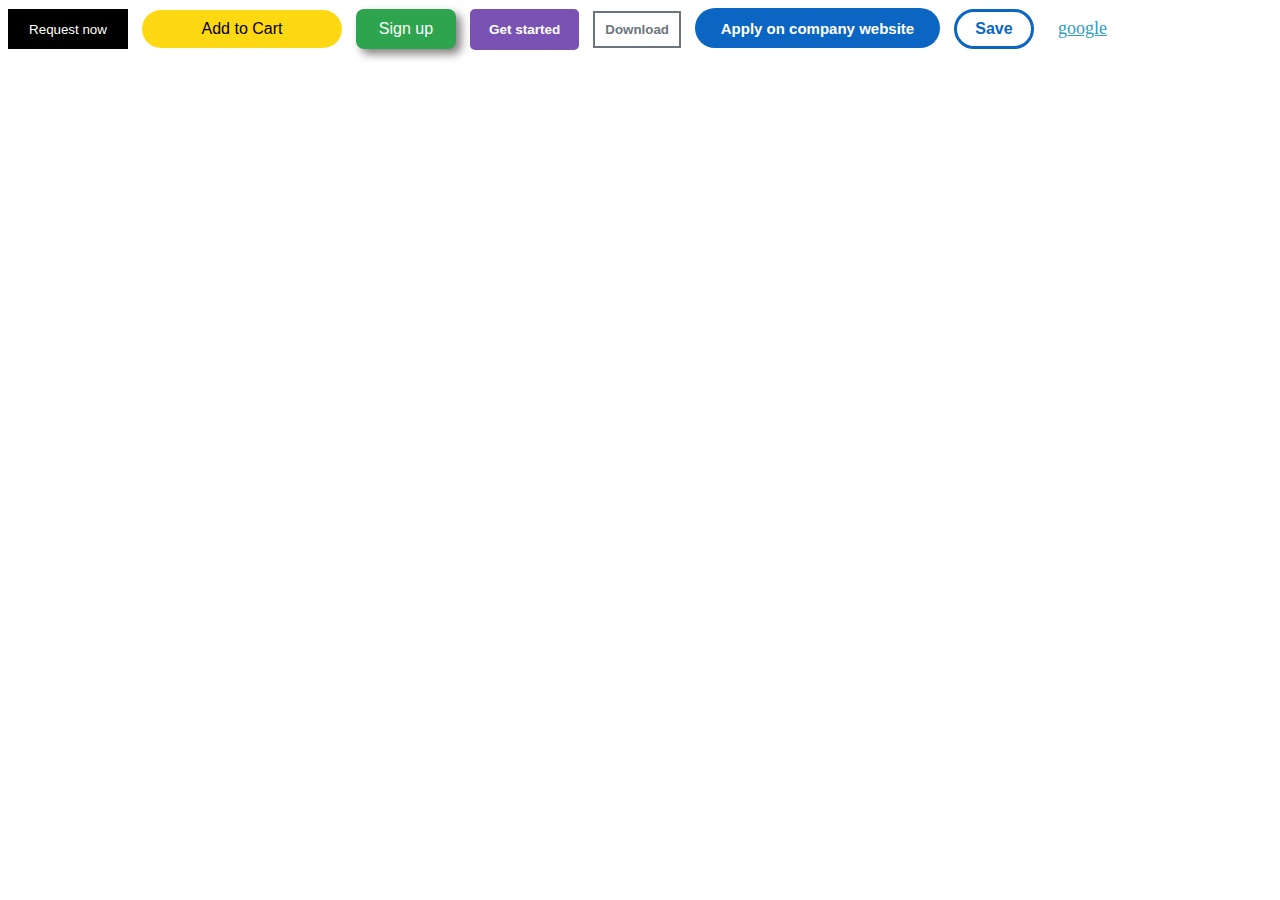
<file: index.html>
<!-- <!DOCTYPE html>
<html lang="en">
<head>
    <link rel="stylesheet" href="bill.css">
    <meta charset="UTF-8">
    <meta name="viewport" content="width=device-width, initial-scale=1.0">
    <title>Document</title>
</head>
<body>
    <h1>CHOOSE YOUR HAIR STYLE</STYLE></h1>
    <button>LOGIN</button>
    <a href="https://www.instagram.com/">contact</a>
</body>
</html> -->
<head>
    <link rel="stylesheet" href="bill.css">
</head>
<button class="first">Request now</button>
<button class="sec">Add to Cart</button>
<button class="th">Sign up</button>
<BUTTON class="fo">Get started</BUTTON>
<button class="fi">Download</button>
<button class="si">Apply on company website</button>
<button class="se">Save</button>
<a href="https://www.youtube.com/" target="_blank">google</a>
</file>
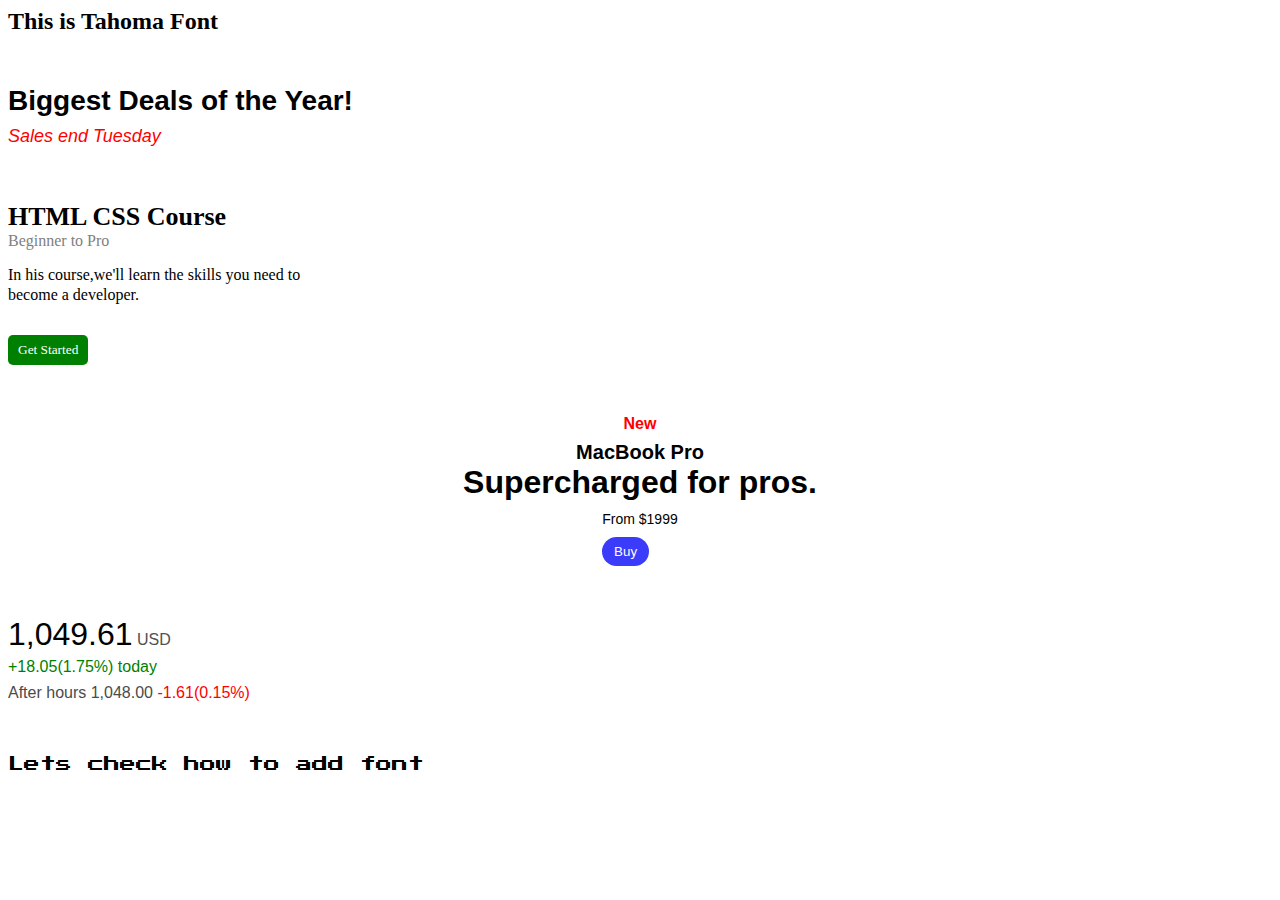
<file: B-text/index.html>
<!DOCTYPE html>
<html lang="en">
<head>
    <meta charset="UTF-8">
    <meta name="viewport" content="width=device-width, initial-scale=1.0">
    <title>Learning text</title>
    <link rel="preconnect" href="https://fonts.googleapis.com">
<link rel="preconnect" href="https://fonts.gstatic.com" crossorigin>
<link href="https://fonts.googleapis.com/css2?family=Press+Start+2P&display=swap" rel="stylesheet">
     <style>

   
    p{
        margin-top: 0;
        margin-bottom: 0;
    }
    .five-a{
        font-weight: bolder;
        font-family: Tahoma;
        font-size: 24px;
        letter-spacing: normal;
        margin-bottom: 50px;
        
    }
    .five-b{
        font-family: arial;
        font-weight: bolder;
        font-size: 28px;
        line-height: 32px;

    }
    .eg{
        color: red;
        font-size: 18px;
        font-style: italic;
        font-weight: normal;
        /* margin-bottom:90px; */

    }
    .five-c{
        font-family: Verdana;
        font-size: 26px;
        font-weight: bold;
        margin-top: 50px;
        
    }
    .five-c-line1{
        color: grey;
        font-family: Verdana;
        margin-bottom: 15px;
        
    }
    .five-c-line2{
        font-family: Verdana;
        margin-bottom: 30px;
        width: 300px;
        line-height: 20px;
    }
    .five-c-line3{
        font-family: Verdana;
        color: white;
        background-color: green;
        border-radius: 5px;
        border: none;
        padding-left: 10px;
        padding-right: 10px;
        padding-top: 7px;
        padding-bottom: 7px;
        text-align: center;
        margin-bottom: 50px;

    }
    .five-e-line1{
        color: red;
        text-align: center;
        font-family: Arial;
        font-weight: bold;
        margin-bottom: 8px;
    }
    .five-e-line2{
        text-align: center;
        font-size: 20px;
        font-family:arial;
        font-weight: bold;
        
    }
    .five-e-line3{
        font-family:arial;
        text-align: center;
        font-size: 32px;
        font-weight: bold;
        margin-bottom: 10px;
    }
    .five-e-line4{
        font-family:arial;
        text-align: center;
        font-size: 14px;

        margin-bottom: 10px;
    }
    .five-e-line5{
        font-family:arial;
        padding-left: 12px;
        padding-right: 12px;
        padding-top: 7px;
        padding-bottom: 7px;
        background-color: rgb(59, 59, 250);
        color: white;
        border: none;
        border-radius: 20px;
        margin-left: 47%;
        margin-bottom: 50px;
    
    }
    .five-f-line1{
        font-family: arial;
        font-size: 32px;
        margin-bottom: 5px;
        
    }
    .five-f-line1-b{
        color: rgb(81, 81, 81);
        font-size: 16px;
        font-weight: normal;
    }
    .five-f-line2{
        font-family: arial;
        color: green;
        margin-bottom: 8px;
    }
    .five-f-line3{
        font-family: arial;
        color: rgb(75, 75, 75);
    }
    .five-f-line3-b{
        color: red;
    }

    .fon{
        font-family: "Press Start 2P";
    }
</style>

</head>
<body>
  <p class="five-a">This is Tahoma Font</p>

<p class="five-b">Biggest Deals of the Year!<br>
<span class="eg">Sales end Tuesday</span></p>

<P class="five-c">HTML CSS Course</P>
<p class="five-c-line1">Beginner to Pro</p>
<p class="five-c-line2">In his course,we'll learn the skills you need to become a developer.</p>
<button class="five-c-line3">Get Started</button>

<p class="five-e-line1">New</p>
<p class="five-e-line2">MacBook Pro</p>
<p class="five-e-line3">  Supercharged for pros.</p>
<p class="five-e-line4">From $1999</p>
<button class="five-e-line5">Buy</button></p>

<p class="five-f-line1">1,049.61<span class="five-f-line1-b"> USD</span></p>
<p class="five-f-line2">+18.05(1.75%) today</p>
<p class="five-f-line3">After hours 1,048.00<span class="five-f-line3-b"> -1.61(0.15%)</span></p>
<br><br><br>
<p class="fon">Lets check how to add font</p>
</body>
</html>
</file>
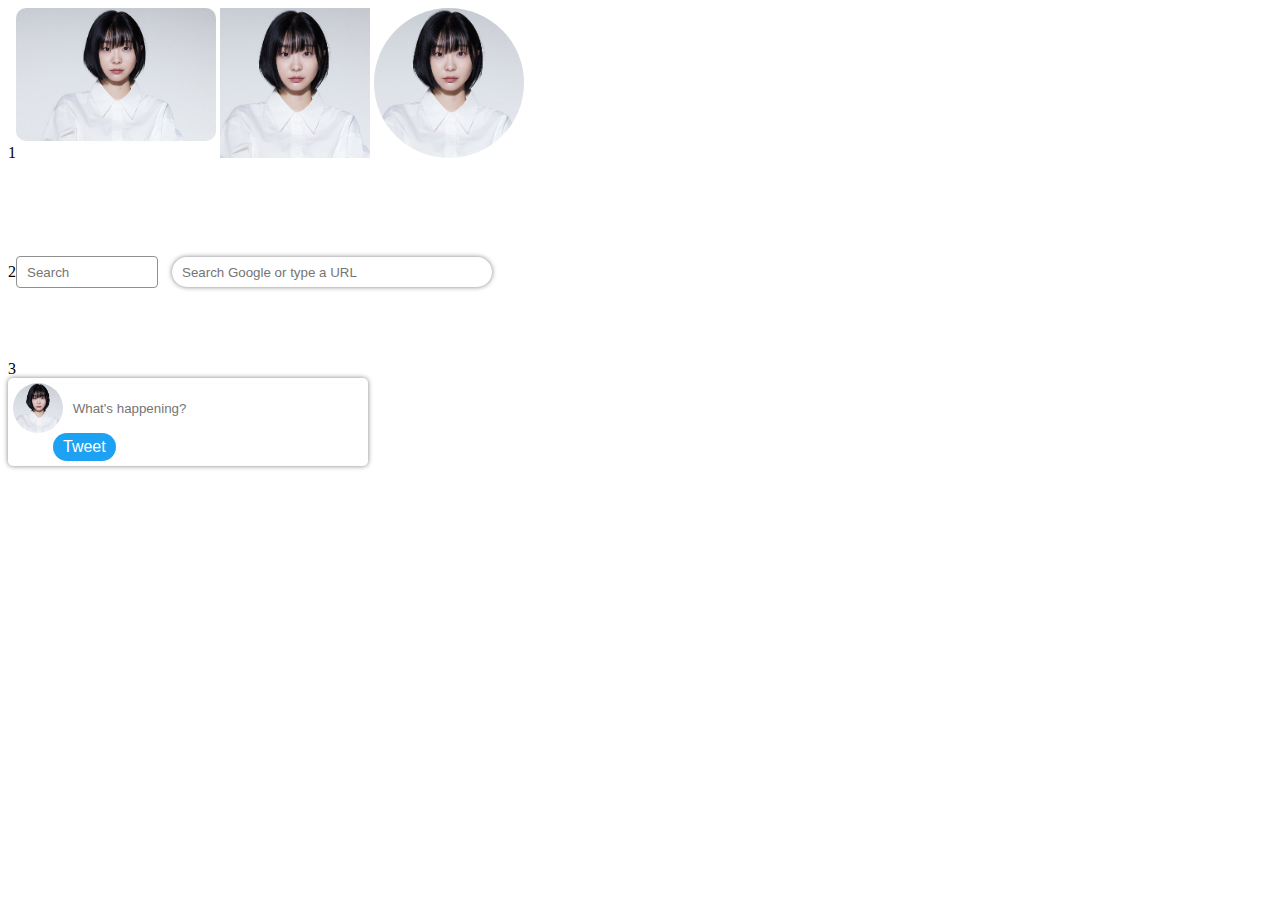
<file: C-linking-img/index.html>
<!DOCTYPE html>
<html lang="en">
<head>
    <meta charset="UTF-8">
    <meta name="viewport" content="width=device-width, initial-scale=1.0">
    <title>Images</title>
    <style>
    
        .cutie{
            width: 200px;
            border-radius: 10px;
            vertical-align: top;
            
        }
        .cute{
            width: 150px;
            height: 150px;
            object-fit: cover;
            object-position: center;
        }
            .cuti{
            width: 150px;
            height: 150px;
            object-fit: cover;
            border-radius: 50%;
            
            
        }    
        .text1{
            margin-top: 40px;
            border-radius: 4px;
            width: 120px;
            height: 20px;
            margin-right: 10px;
            padding-top: 5px;
            padding-bottom: 5px;
            padding-left: 10px;
            padding-right: 10px;
            border: 1px solid rgb(144, 144, 144);
            
        
        }
        .text2{
            border-radius: 20px;
            box-shadow:0px 0px 5px grey;
            margin-top: 40px;
            width: 300px;
            height: 20px;
            border: none;
            margin-right: 10px;
            padding-top: 5px;
            padding-bottom: 5px;
            padding-left: 10px;
            padding-right: 10px;
            font: arial;
        }


            .c{
            width: 50px;
            height: 50px;
            object-fit: cover;
            border-radius: 50%;
            vertical-align: middle;
   
        } 
        .p{
          color: gray; 
          border: none;
          vertical-align: middle;
        }
        .twee{
            
            margin-left:40px;
            margin-right: 10px;
            padding-top: 5px;
            padding-bottom: 5px;
            padding-left: 10px;
            padding-right: 10px;
            border-radius: 25px;
            background-color: rgb(29, 161, 242);
            color: white;
            border: none;
            vertical-align: middle;
            font-size: 16px;
            
            

        }
        .d{
            box-shadow: 0 0 5px gray;
            width: 350px;
            border-radius: 5px;
            padding:5px;
            
        }
    </style>
    
</head>
<body>
    <!-- <a href="kim.jpg"></a> -->
     1<img class="cutie" src="kim.jpg" alt="">
     <img class="cute" src="kim.jpg" alt="">
     <img class="cuti" src="kim.jpg" alt=""><br> <br><br><br>
     2<input class="text1" type="text" placeholder="Search" >
     <input class="text2" type="text" placeholder="Search Google or type a URL">
     <br><br><br><br><br>
     3<div class="d" ><img class="c" src="kim.jpg" alt="">
        <input class="p" type="text" placeholder=" What's happening?">
        <button class="twee">Tweet</button></div>
     
</body>
</html>
</file>
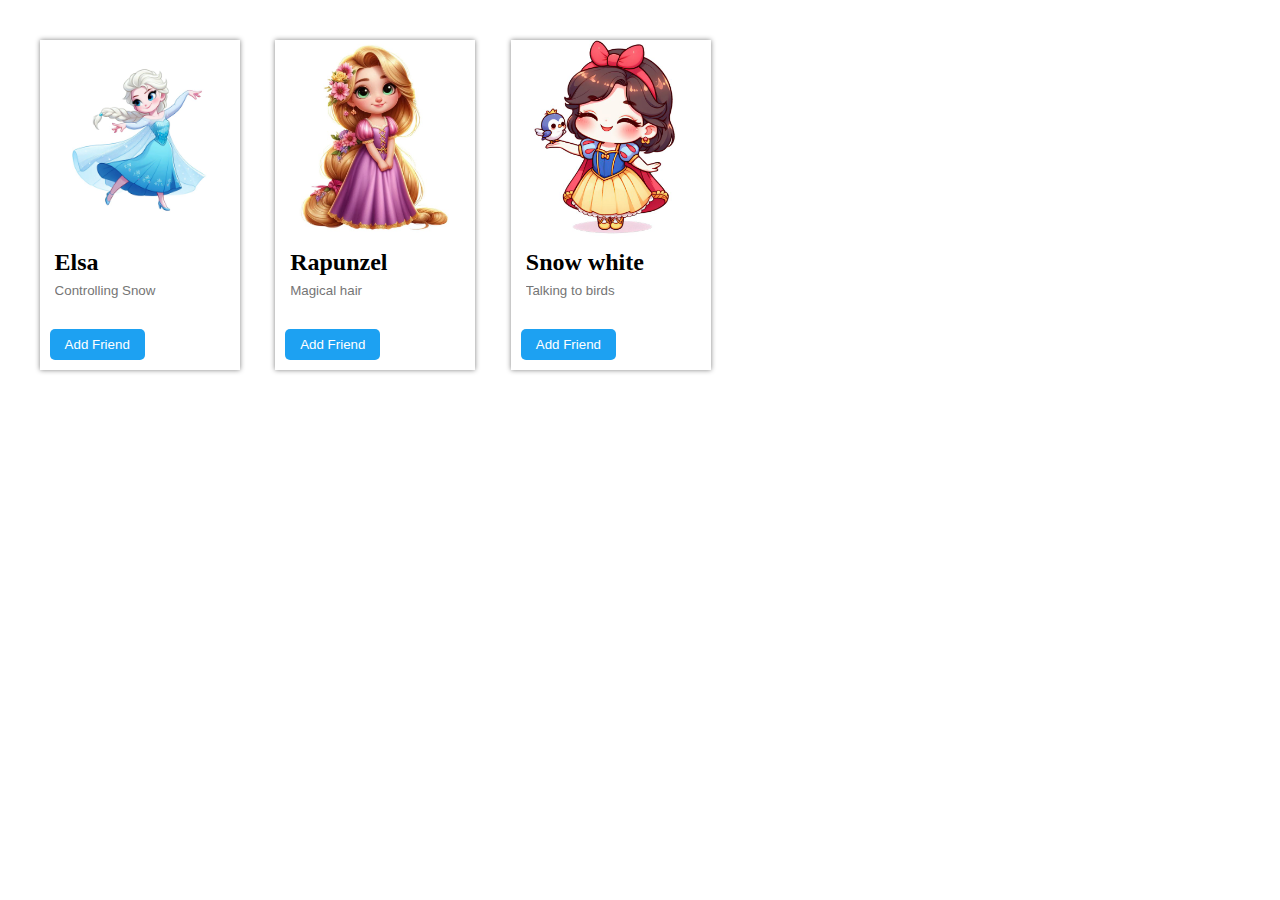
<file: D-div-princess-facecards/index.html>
<!DOCTYPE html>
<html lang="en">
<head>
    <meta charset="UTF-8">
    <meta name="viewport" content="width=device-width, initial-scale=1.0">
    <title>Div-Practice</title>
    <link rel="stylesheet" href="div.css">
</head>
<body>
    <div class="prin1">
        <img class="pic1" src="prin1.jpg" alt="">
        <p class="nam">Elsa</p>
        <input type="text" class="des" placeholder="Controlling Snow"><br>
        <button class="y1">Add Friend</button>
        </div>
<body>
    <div class="prin2">
        <img class="pic1" src="prin2.jpg" alt="">
        <p class="nam">Rapunzel</p>
        <input type="text" class="des" placeholder="Magical hair"><br>
        <button class="y1">Add Friend</button>
        </div>
<body>
    <div class="prin3">
        <img class="pic1" src="prin3.jpg" alt="">
        <p class="nam">Snow white</p>
        <input type="text" class="des" placeholder="Talking to birds"><br>
        <button class="y1">Add Friend</button>
        </div>       
</body>
</html>
</file>
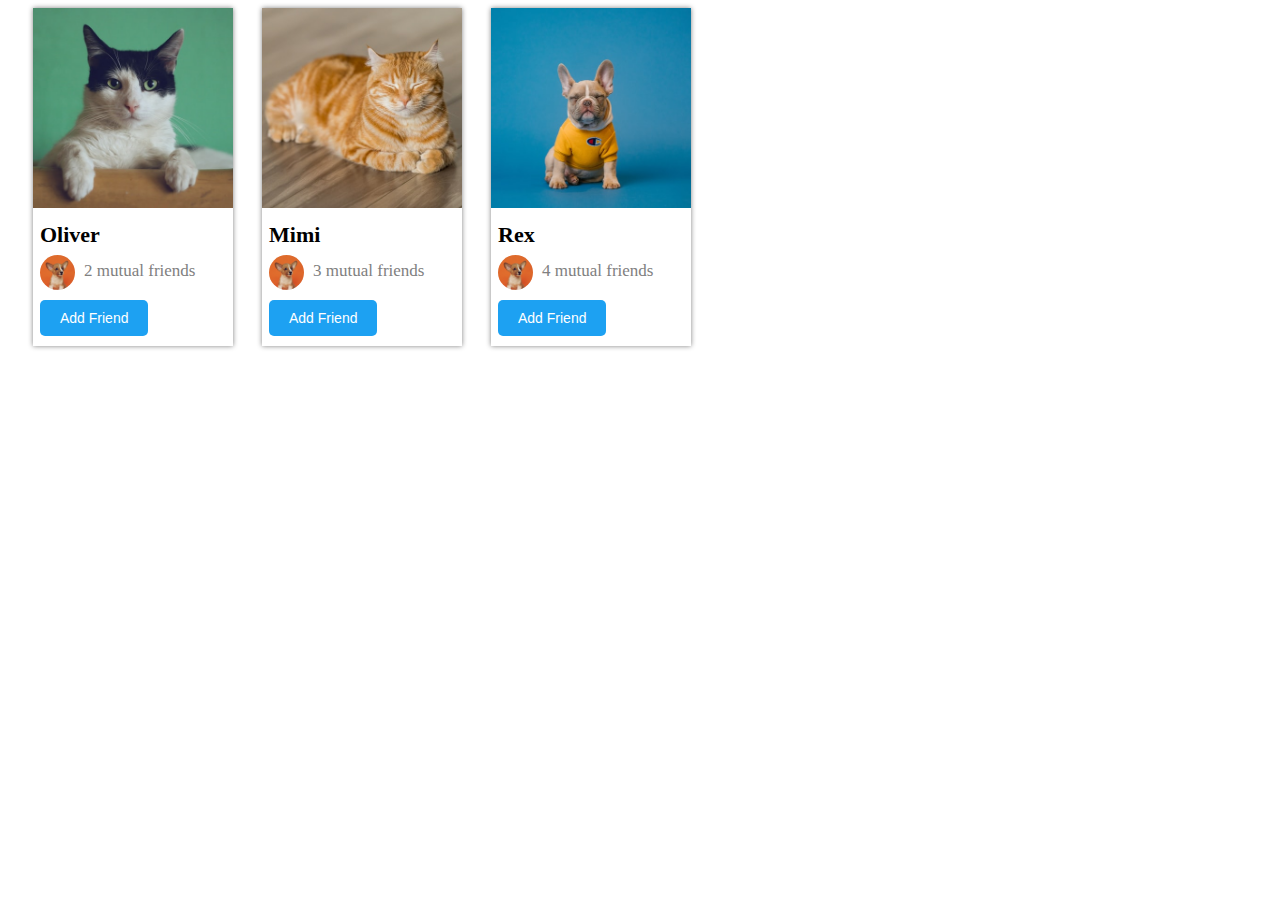
<file: E-nested-div-exercise/nested-div.html>
<!DOCTYPE html>
<html lang="en">
<head>
    <meta charset="UTF-8">
    <meta name="viewport" content="width=device-width, initial-scale=1.0">
    <title>Pets</title>
    <link rel="stylesheet" href="nested-div.css">
</head>
<body>
    <div class="c1">
        <div ><img class="profile-pic" src="cat.jpg" alt=""></div>
        <div>
            <div><p class="name">Oliver</p></div>
            <div>
                <div class="a"><img class="photo" src="dog2.jpg" alt=""></div>
                <div class="b"> <p class="info">2 mutual friends</p></div>
            </div>
            <div><button class="but">Add Friend</button></div>
        </div>
    </div>
    <div class="c2">
        <div ><img class="profile-pic" src="cat2.jpg" alt=""></div>
        <div>
            <div><p class="name">Mimi</p></div>
            <div>
                <div class="a"><img class="photo" src="dog2.jpg" alt=""></div>
                <div class="b"> <p class="info">3 mutual friends</p></div>
            </div>
            <div><button class="but">Add Friend</button></div>
        </div>
    </div>
    <div class="c3">
        <div ><img class="profile-pic" src="dog.jpg" alt=""></div>
        <div>
            <div><p class="name">Rex</p></div>
            <div>
                <div class="a"><img class="photo" src="dog2.jpg" alt=""></div>
                <div class="b"> <p class="info">4 mutual friends</p></div>
            </div>
            <div><button class="but">Add Friend</button></div>
        </div>
    </div>
<!-- <img src="10d-step-0.png" alt=""> -->
</body>
</html>
</file>
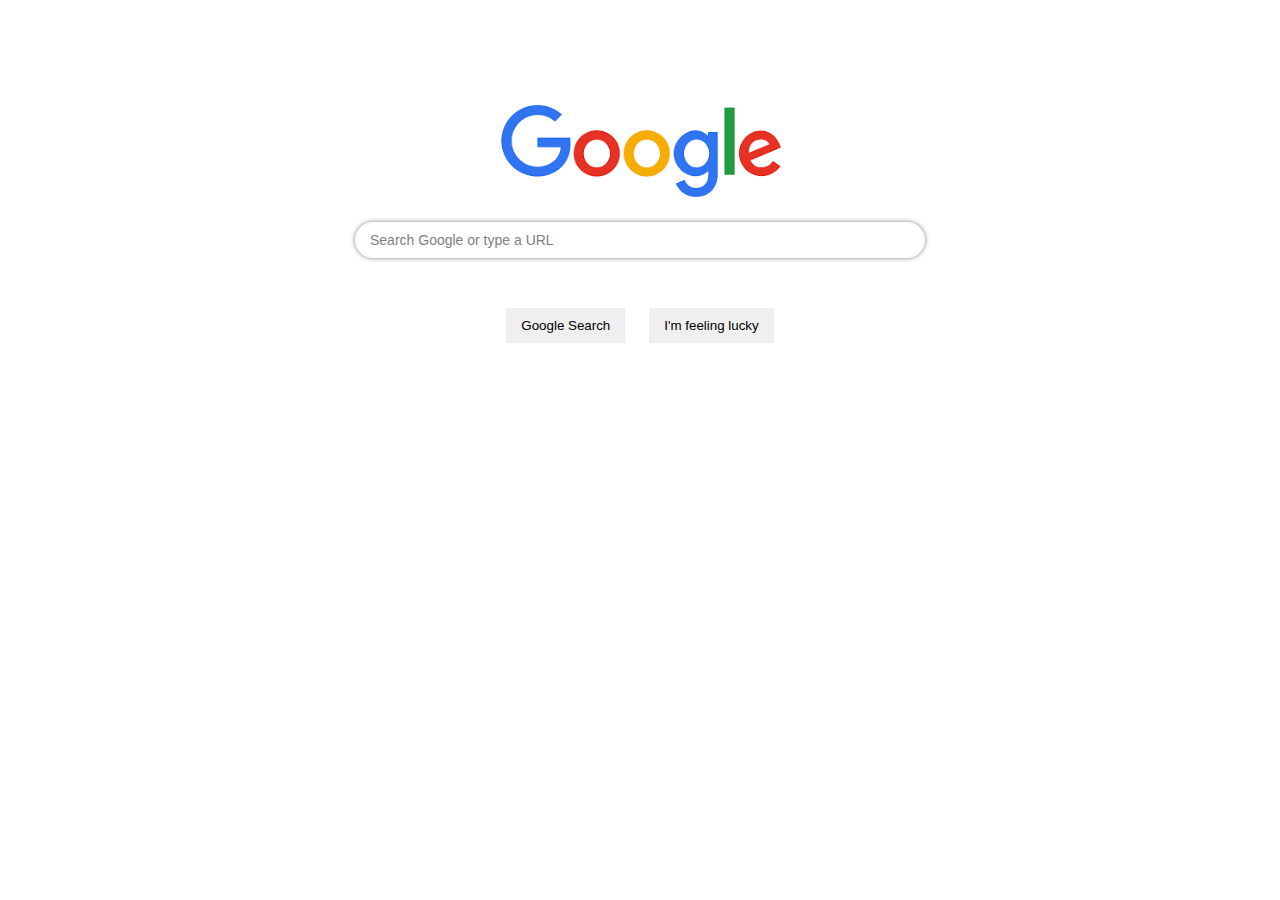
<file: learning div with simple princess facecards/google.html>
<!DOCTYPE html>
<html lang="en">
<head>
    <meta charset="UTF-8">
    <meta name="viewport" content="width=device-width, initial-scale=1.0">
    <title>Google-clone</title>
    <link rel="stylesheet" href="google.css">
</head>
<body>
    <div><img class="pic" src="google.png" alt=""></div>
    <div><button class="b">Search Google or type a URL</button></div>
    <div><button class="bu">Google Search</button>
<button class="bu1">I'm feeling lucky</button>
   </div> 
</body>
</html>
</file>
<file: bill.css>
/* button{
    background-color: #545454;
    color: white;
    border: solid;
    border-color: black; 
    height: 28px;
    width: 100px;
} */
/* body{
   background-image: linear-gradient(to right,black,#737373);
} */
 .first{
    background-color: black;
    border: none;
    color: white;
    height: 40px;
    width: 120px;
    margin-right: 10px;
    cursor: pointer;
    transition: opacity 0.15s;
 }
 .first:hover{
    opacity: 0.85;
 }
 .sec{
    background-color: rgb(255, 216, 20);
    height: 38px;
    width: 200px;
    border: none;
    border-radius: 20px;
    font-size: medium;
    margin-right: 10px;
    padding: top 14px;
    cursor: pointer;

 }
 .sec:hover{
    background-color: rgb(216, 180, 20);
 }
 .th{
    background-color: rgb(46, 164, 79);
    color: white;
    border: none;
    border-radius: 8px;
    height: 40px;
    width: 100px;
    margin-right: 10px ;

    border: none;
    font-size: medium;
    cursor: pointer;
    /* transition: box-shadow .2s; */
     box-shadow: 5px 5px 10px grey;

 }
 /* .th:hover{

 } */
 .th:active{
    margin-top: 5px;
    margin-left: 15px;
    box-shadow: 5px 5px 10px white;

 }
 .fo{
    background-color: rgb(121, 82, 179);
    color: white;
    padding-left: 19px;
    padding-right: 19px;
    padding-top: 13px;
    padding-bottom: 13px;
    border: none;
    font-weight: bold;
    border-radius: 5px;
    font-size: 13.5px;
    margin-right: 10px;
    cursor: pointer;
    transition: padding-left 0.5s, padding-right 0.5s;

 }
 .fo:hover{
    margin-left: -5px;
    margin-right: 5px;
    padding-left: 25px;
    padding-right: 25px;
 }
 .fi{
    background-color: white;
    color: rgb(108,117,125);
    border: solid;
    border-color: rgb(108,117,125);
    margin-right: 10px;
    border-width: 2px;
    font-weight: bold;
    cursor: pointer;
    padding-left: 10px;
    padding-right: 10px;
    padding-top: 9px;
    padding-bottom: 9px;
    transition: padding-top 1s, padding-bottom 1s, 
    padding-left 1s, padding-right 1s;
 }
 .fi:hover{
    padding-left: 25px;
    padding-right: 25px;
    padding-top: 13px;
    padding-bottom: 13px;
 }
 .si{
    background-color: rgb(10,102,194);
    color: white;
    font-weight: bold;
    border: none;
    border-radius: 20px;
    width: 245px;
    height: 40px;
    font-size: 15px;
    margin-right: 10px;
    cursor: pointer;

 }
 .se{
    height: 40px;
    width: 80px;
    background-color: white;
    color: rgb(10,102,194);
    border: solid;
    border-color: rgb(10,102,194);
    border-radius: 20px;
    font-weight: bold;
    font-size: 16px;
    cursor: pointer;


 }
 .se:hover{
    background-color: rgb(224, 244, 252);
    transition: background-color .2s;
 }
 .se:active{
    background-color: white ;
 }
 a{
    font-size: large;
    color: rgb(46, 157, 195);
    margin-left: 20px;
 }
 a:hover{
    color:purple;
 }
</file>
<file: D-div-princess-facecards/div.css>
.prin1{
    width: 200px;
    border: none;
    box-shadow: 0 0 5px gray;
    margin-left: 2.5%;
    margin-right: 2.5%;
    


}
.prin2{
    width: 200px;
    border: none;
    box-shadow: 0 0 5px gray;
    margin-right: 2.5%;

}
.prin3{
    width: 200px;
    border: none;
    box-shadow: 0 0 5px gray;


}
.prin1,.prin2,.prin3{
    display: inline-block;
     margin-top: 2.5%;
}
.y1{
    background-color:rgb(29, 161, 242);

    color: white;
    border: none;
    padding-left: 15px;
    padding-right: 15px;
    padding-top: 8px;
    padding-bottom: 8px;
    border-radius:5px;
    margin-left: 10px;
    margin-bottom: 10px;

}
.pic1{
    width: 200px;
    height: 200px;
    object-fit: contain;
    
}
.nam{
    font-family: 'Times New Roman';
    font-size: 24px;
    font-weight: bold;
    margin-top: 5px;
    margin-bottom: 5px;
    padding-left: 15px;
}
.des{
    border: none;
    margin-bottom: 30px;
     padding-left: 15px;

}
</file>
<file: E-nested-div-exercise/nested-div.css>
.c1,.c2,.c3{
    display: inline-block;
    box-shadow: 0 0 5px gray;
    width: 200px;
    margin-left: 25px;
    padding-bottom: 10px;
    
}
.profile-pic{
    width: 200px;
    height: 200px;
    object-fit: cover;
}
.photo{
    width: 35px;
    height: 35px;
    object-fit: cover;
    border-radius:50%;
    vertical-align: middle;
    margin-left: 7px;
}
.a,.b{
    display: inline-block;
    margin-bottom: 10px;
}
.info{
    margin: 0;
    vertical-align: middle;
    border: none;
    font-size: 17px;
    color: gray;
    margin-left: 5px;
    
    
}
.name{
    margin: 0;
    margin-top: 10px;
    margin-bottom: 7px;
    margin-left: 7px;
    font-weight: bolder;
    font-size: 22px;
}
.but{
    background-color:rgb(29, 161, 242) ;
    border: none;
    padding-left: 20px;
    padding-right: 20px;
    padding-top: 10px;
    padding-bottom: 10px;
    color: white;
    border-radius: 5px;
    font-size: 14px;
    margin-left: 7px;
}
</file>
<file: learning div with simple princess facecards/google.css>
.b{
    width:570px;
    border-radius: 20px;
    padding-left: 15px;
    padding-right: 10px;
    padding-top: 10px;
    padding-bottom: 10px;
    margin-bottom: 50px;
    text-align: left;
    border: none;
    box-shadow: 0 0 5px gray;
    background-color: white;
    color: gray;
    font-size: 14px;
}
.bu{
    padding-left: 15px;
    padding-right: 15px;
    padding-top: 10px;
    padding-bottom: 10px; 
    margin-right: 20px;
    border: none;
}
.bu1{
    padding-left: 15px;
    padding-right: 15px;
    padding-top: 10px;
    padding-bottom: 10px;
    border: none;
}
.pic{
width: 300px;
margin-top: 80px;
margin-bottom: 5px;
}
div{
    text-align: center;
}
</file>
